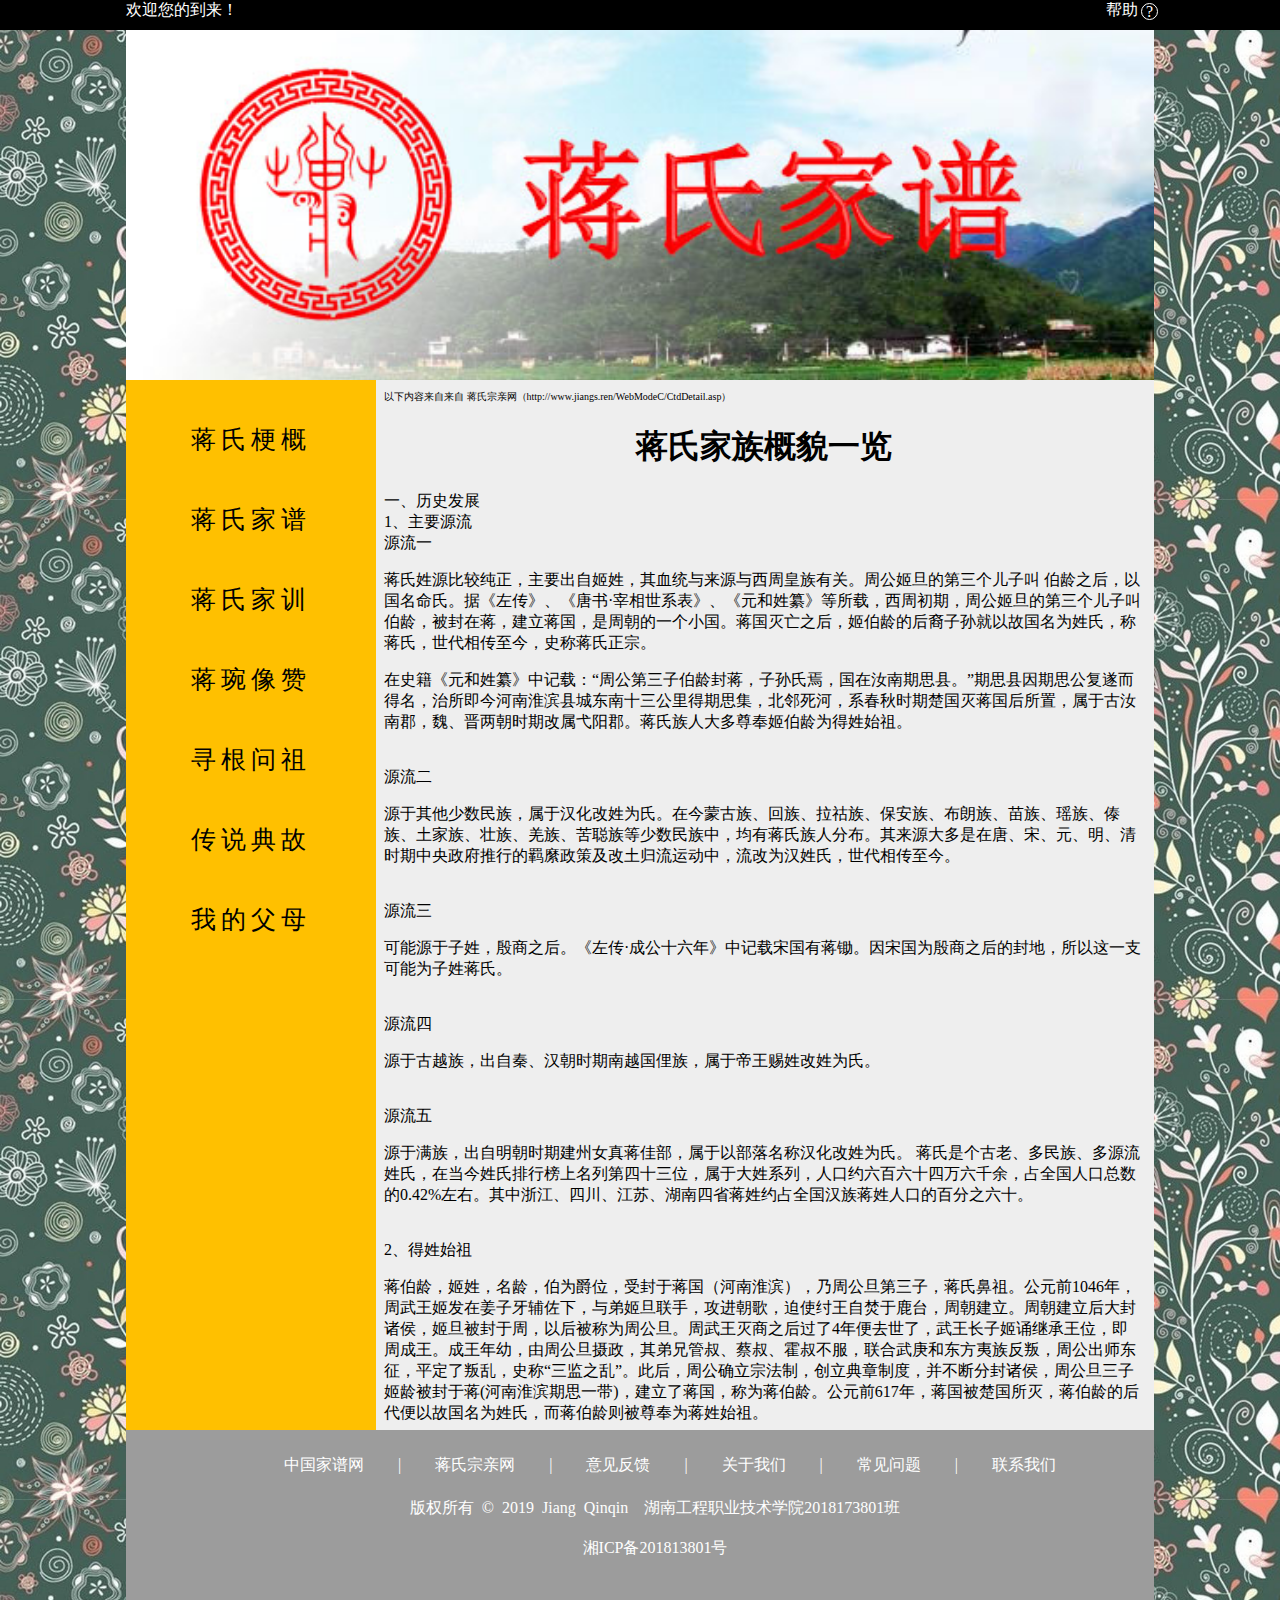
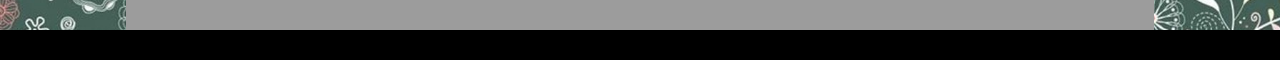
<file: index.html>
<!doctype html>
<html>
<head>
<meta charset="utf-8">
<title>家谱网</title>
</head>

	<link rel="stylesheet" type="text/css" href="css/main.css"/>
<body>
	<!--这是黑色宽-->
	<div id="top">
		<div id="Top">
			<div id="TopWelcome">欢迎您的到来！</div>
			<div id="TopHelp"><a href="help.html" id="help" name="help" target="_blank">帮助<div class="FuHao">?</div></a></div>
		</div>
	</div>
<!--	内容区-->
	<div id="cont">
<!--		上大标题图片-->
		<div id="picture"></div>
<!--		下-->
		<div id="bot">
<!--			列表-->
			<div id="left">
				<ul>
					<li><a href="1.html" target="main">蒋氏梗概</a></li>
					<li><a href="2.html" target="main">蒋氏家谱</a></li>
					<li><a href="3.html" target="main">蒋氏家训</a></li>
					<li><a href="4.html" target="main">蒋琬像赞</a></li>
					<li><a href="5.html" target="main">寻根问祖</a></li>
					<li><a href="6.html" target="main">传说典故</a></li>
					<li><a href="7.html" target="main">我的父母</a></li>
					
				</ul>
			</div>
<!--			内容-->
			<div id="right">
				<iframe name="main" width="100%" height="100%" scrolling="auto" frameborder="0" src="1.html"></iframe>
			</div>
		</div>
		<!--联系我们-->
		<div id="footer">
			<div id="web">
			<a href="http://www.jiapu.tv/" target="_blank">中国家谱网</a>
				<span>|</span>
			<a href="http://www.jiangs.ren/jiangs.htm" target="_blank">蒋氏宗亲网</a>
				<span>|</span>
				<a>意见反馈</a>
				<span>|</span>
				<a>关于我们</a>
				<span>|</span>
				<a>常见问题</a>
				<span>|</span>
				<a>联系我们</a>
			
			</div>
			<br>
			<div id="copyright">
			<span>版权所有&nbsp;&nbsp;&copy;&nbsp;&nbsp;2019&nbsp;&nbsp;Jiang&nbsp;&nbsp;Qinqin&nbsp;&nbsp;&nbsp;&nbsp;湖南工程职业技术学院2018173801班</span>
			</div>
			
			<div id="record">
			<span>湘ICP备201813801号</span>
			</div>
		</div>
	</div>
<div id="last">
	</div>
</body>
</html>
</file>
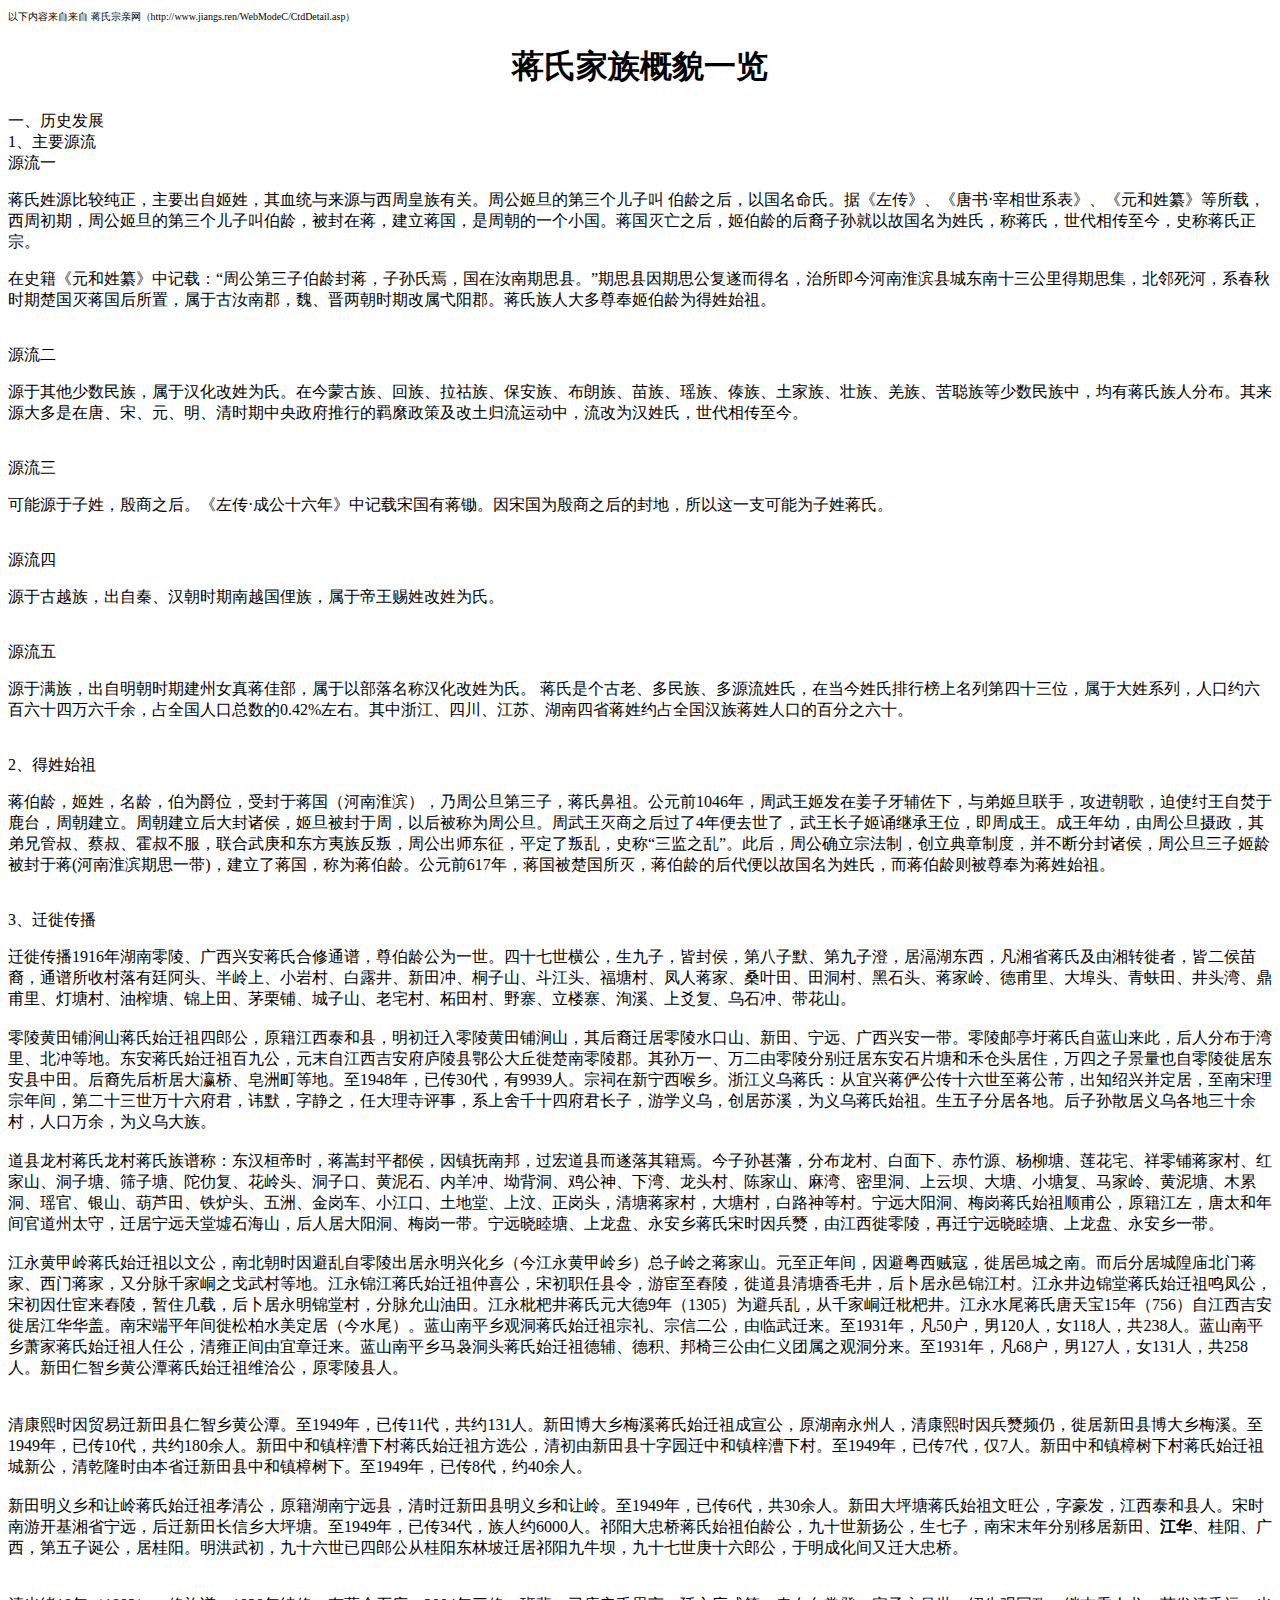
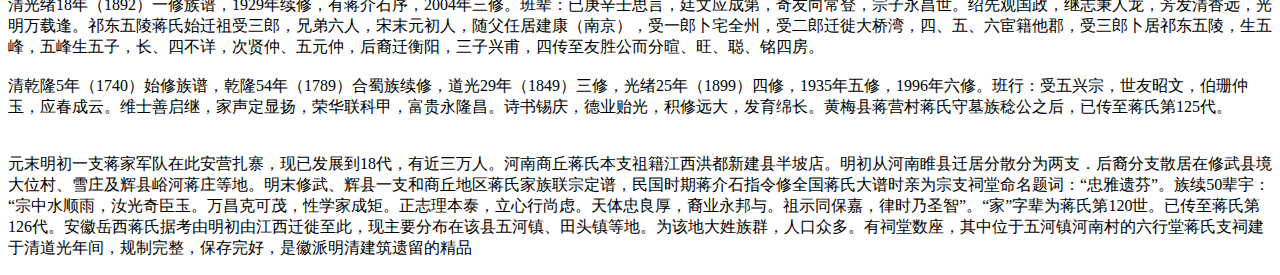
<file: 1.html>
<!doctype html>
<html>
<head>
<meta charset="utf-8">
<title>蒋氏梗概</title>
</head>
	<style type="text/css">
		#tips,a{
			font-size: 10px;
			color:black;
			text-decoration: none;
			}
		h1{
			text-align: center;
		}
	</style>
<body>
	<p id="tips">以下内容来自来自&nbsp;<a href="http://www.jiangs.ren/WebModeC/CtdDetail.asp" target="_blank">蒋氏宗亲网（http://www.jiangs.ren/WebModeC/CtdDetail.asp）</a></p>
<h1>蒋氏家族概貌一览</h1>
 一、历史发展
<br>
1、主要源流
<br>
源流一
<p>
蒋氏姓源比较纯正，主要出自姬姓，其血统与来源与西周皇族有关。周公姬旦的第三个儿子叫 伯龄之后，以国名命氏。据《左传》、《唐书·宰相世系表》、《元和姓纂》等所载，西周初期，周公姬旦的第三个儿子叫伯龄，被封在蒋，建立蒋国，是周朝的一个小国。蒋国灭亡之后，姬伯龄的后裔子孙就以故国名为姓氏，称蒋氏，世代相传至今，史称蒋氏正宗。
</p>
<p>
在史籍《元和姓纂》中记载：“周公第三子伯龄封蒋，子孙氏焉，国在汝南期思县。”期思县因期思公复遂而得名，治所即今河南淮滨县城东南十三公里得期思集，北邻死河，系春秋时期楚国灭蒋国后所置，属于古汝南郡，魏、晋两朝时期改属弋阳郡。蒋氏族人大多尊奉姬伯龄为得姓始祖。
</p>
	<br>

源流二
<p>
	源于其他少数民族，属于汉化改姓为氏。在今蒙古族、回族、拉祜族、保安族、布朗族、苗族、瑶族、傣族、土家族、壮族、羌族、苦聪族等少数民族中，均有蒋氏族人分布。其来源大多是在唐、宋、元、明、清时期中央政府推行的羁縻政策及改土归流运动中，流改为汉姓氏，世代相传至今。
</p>
<br>
源流三
<p>
	可能源于子姓，殷商之后。《左传·成公十六年》中记载宋国有蒋锄。因宋国为殷商之后的封地，所以这一支可能为子姓蒋氏。
</p>
<br>
源流四
<p>
源于古越族，出自秦、汉朝时期南越国俚族，属于帝王赐姓改姓为氏。
</p>
<br>
源流五
<p>
源于满族，出自明朝时期建州女真蒋佳部，属于以部落名称汉化改姓为氏。
蒋氏是个古老、多民族、多源流姓氏，在当今姓氏排行榜上名列第四十三位，属于大姓系列，人口约六百六十四万六千余，占全国人口总数的0.42%左右。其中浙江、四川、江苏、湖南四省蒋姓约占全国汉族蒋姓人口的百分之六十。
</p>
<br>
2、得姓始祖
<p>
蒋伯龄，姬姓，名龄，伯为爵位，受封于蒋国（河南淮滨），乃周公旦第三子，蒋氏鼻祖。公元前1046年，周武王姬发在姜子牙辅佐下，与弟姬旦联手，攻进朝歌，迫使纣王自焚于鹿台，周朝建立。周朝建立后大封诸侯，姬旦被封于周，以后被称为周公旦。周武王灭商之后过了4年便去世了，武王长子姬诵继承王位，即周成王。成王年幼，由周公旦摄政，其弟兄管叔、蔡叔、霍叔不服，联合武庚和东方夷族反叛，周公出师东征，平定了叛乱，史称“三监之乱”。此后，周公确立宗法制，创立典章制度，并不断分封诸侯，周公旦三子姬龄被封于蒋(河南淮滨期思一带)，建立了蒋国，称为蒋伯龄。公元前617年，蒋国被楚国所灭，蒋伯龄的后代便以故国名为姓氏，而蒋伯龄则被尊奉为蒋姓始祖。
</p>
	<br>
3、迁徙传播
<p>
迁徙传播1916年湖南零陵、广西兴安蒋氏合修通谱，尊伯龄公为一世。四十七世横公，生九子，皆封侯，第八子默、第九子澄，居滆湖东西，凡湘省蒋氏及由湘转徙者，皆二侯苗裔，通谱所收村落有廷阿头、半岭上、小岩村、白露井、新田冲、桐子山、斗江头、福塘村、凤人蒋家、桑叶田、田洞村、黑石头、蒋家岭、德甫里、大埠头、青蚨田、井头湾、鼎甫里、灯塘村、油榨塘、锦上田、茅栗铺、城子山、老宅村、柘田村、野寨、立楼寨、洵溪、上爻复、乌石冲、带花山。
	<br>
	<br>零陵黄田铺涧山蒋氏始迁祖四郎公，原籍江西泰和县，明初迁入零陵黄田铺涧山，其后裔迁居零陵水口山、新田、宁远、广西兴安一带。零陵邮亭圩蒋氏自蓝山来此，后人分布于湾里、北冲等地。东安蒋氏始迁祖百九公，元末自江西吉安府庐陵县鄂公大丘徙楚南零陵郡。其孙万一、万二由零陵分别迁居东安石片塘和禾仓头居住，万四之子景量也自零陵徙居东安县中田。后裔先后析居大瀛桥、皂洲町等地。至1948年，已传30代，有9939人。宗祠在新宁西喉乡。浙江义乌蒋氏：从宜兴蒋俨公传十六世至蒋公芾，出知绍兴并定居，至南宋理宗年间，第二十三世万十六府君，讳默，字静之，任大理寺评事，系上舍千十四府君长子，游学义乌，创居苏溪，为义乌蒋氏始祖。生五子分居各地。后子孙散居义乌各地三十余村，人口万余，为义乌大族。
	<br>
	<br>道县龙村蒋氏龙村蒋氏族谱称：东汉桓帝时，蒋嵩封平都侯，因镇抚南邦，过宏道县而遂落其籍焉。今子孙甚藩，分布龙村、白面下、赤竹源、杨柳塘、莲花宅、祥零铺蒋家村、红家山、洞子塘、筛子塘、陀仂复、花岭头、洞子口、黄泥石、内羊冲、坳背洞、鸡公神、下湾、龙头村、陈家山、麻湾、密里洞、上云坝、大塘、小塘复、马家岭、黄泥塘、木累洞、瑶官、银山、葫芦田、铁炉头、五洲、金岗车、小江口、土地堂、上汶、正岗头，清塘蒋家村，大塘村，白路神等村。宁远大阳洞、梅岗蒋氏始祖顺甫公，原籍江左，唐太和年间官道州太守，迁居宁远天堂墟石海山，后人居大阳洞、梅岗一带。宁远晓睦塘、上龙盘、永安乡蒋氏宋时因兵燹，由江西徙零陵，再迁宁远晓睦塘、上龙盘、永安乡一带。
	<br>
	<br>江永黄甲岭蒋氏始迁祖以文公，南北朝时因避乱自零陵出居永明兴化乡（今江永黄甲岭乡）总子岭之蒋家山。元至正年间，因避粤西贼寇，徙居邑城之南。而后分居城隍庙北门蒋家、西门蒋家，又分脉千家峒之戈武村等地。江永锦江蒋氏始迁祖仲喜公，宋初职任县令，游宦至舂陵，徙道县清塘香毛井，后卜居永邑锦江村。江永井边锦堂蒋氏始迁祖鸣凤公，宋初因仕宦来舂陵，暂住几载，后卜居永明锦堂村，分脉允山油田。江永枇杷井蒋氏元大德9年（1305）为避兵乱，从千家峒迁枇杷井。江永水尾蒋氏唐天宝15年（756）自江西吉安徙居江华华盖。南宋端平年间徙松柏水美定居（今水尾）。蓝山南平乡观洞蒋氏始迁祖宗礼、宗信二公，由临武迁来。至1931年，凡50户，男120人，女118人，共238人。蓝山南平乡萧家蒋氏始迁祖人任公，清雍正间由宜章迁来。蓝山南平乡马袅洞头蒋氏始迁祖德辅、德积、邦椅三公由仁义团属之观洞分来。至1931年，凡68户，男127人，女131人，共258人。新田仁智乡黄公潭蒋氏始迁祖维洽公，原零陵县人。
	<br>
	<br>
	<br>清康熙时因贸易迁新田县仁智乡黄公潭。至1949年，已传11代，共约131人。新田博大乡梅溪蒋氏始迁祖成宣公，原湖南永州人，清康熙时因兵燹频仍，徙居新田县博大乡梅溪。至1949年，已传10代，共约180余人。新田中和镇梓漕下村蒋氏始迁祖方选公，清初由新田县十字园迁中和镇梓漕下村。至1949年，已传7代，仅7人。新田中和镇樟树下村蒋氏始迁祖城新公，清乾隆时由本省迁新田县中和镇樟树下。至1949年，已传8代，约40余人。
	<br>
	<br>新田明义乡和让岭蒋氏始迁祖孝清公，原籍湖南宁远县，清时迁新田县明义乡和让岭。至1949年，已传6代，共30余人。新田大坪塘蒋氏始祖文旺公，字豪发，江西泰和县人。宋时南游开基湘省宁远，后迁新田长信乡大坪塘。至1949年，已传34代，族人约6000人。祁阳大忠桥蒋氏始祖伯龄公，九十世新扬公，生七子，南宋末年分别移居新田、<b>江华</b>、桂阳、广西，第五子诞公，居桂阳。明洪武初，九十六世已四郎公从桂阳东林坡迁居祁阳九牛坝，九十七世庚十六郎公，于明成化间又迁大忠桥。
	<br>
	<br>
	<br>清光绪18年（1892）一修族谱，1929年续修，有蒋介石序，2004年三修。班辈：已庚辛壬思言，廷文应成第，奇友向常登，宗子永昌世。绍先观国政，继志秉人龙，芳发清香远，光明万载逢。祁东五陵蒋氏始迁祖受三郎，兄弟六人，宋末元初人，随父任居建康（南京），受一郎卜宅全州，受二郎迁徙大桥湾，四、五、六宦籍他郡，受三郎卜居祁东五陵，生五峰，五峰生五子，长、四不详，次贤仲、五元仲，后裔迁衡阳，三子兴甫，四传至友胜公而分暄、旺、聪、铭四房。
	<br>
	<br>清乾隆5年（1740）始修族谱，乾隆54年（1789）合蜀族续修，道光29年（1849）三修，光绪25年（1899）四修，1935年五修，1996年六修。班行：受五兴宗，世友昭文，伯珊仲玉，应春成云。维士善启继，家声定显扬，荣华联科甲，富贵永隆昌。诗书锡庆，德业贻光，积修远大，发育绵长。黄梅县蒋营村蒋氏守墓族稔公之后，已传至蒋氏第125代。
	<br>
	<br>
	<br>元末明初一支蒋家军队在此安营扎寨，现已发展到18代，有近三万人。河南商丘蒋氏本支祖籍江西洪都新建县半坡店。明初从河南睢县迁居分散分为两支．后裔分支散居在修武县境大位村、雪庄及辉县峪河蒋庄等地。明末修武、辉县一支和商丘地区蒋氏家族联宗定谱，民国时期蒋介石指令修全国蒋氏大谱时亲为宗支祠堂命名题词：“忠雅遗芬”。族续50辈宇：“宗中水顺雨，汝光奇臣玉。万昌克可茂，性学家成矩。正志理本泰，立心行尚虑。天体忠良厚，裔业永邦与。祖示同保嘉，律时乃圣智”。“家”字辈为蒋氏第120世。已传至蒋氏第126代。安徽岳西蒋氏据考由明初由江西迁徙至此，现主要分布在该县五河镇、田头镇等地。为该地大姓族群，人口众多。有祠堂数座，其中位于五河镇河南村的六行堂蒋氏支祠建于清道光年间，规制完整，保存完好，是徽派明清建筑遗留的精品
</p>
</body>
</html>
</file>
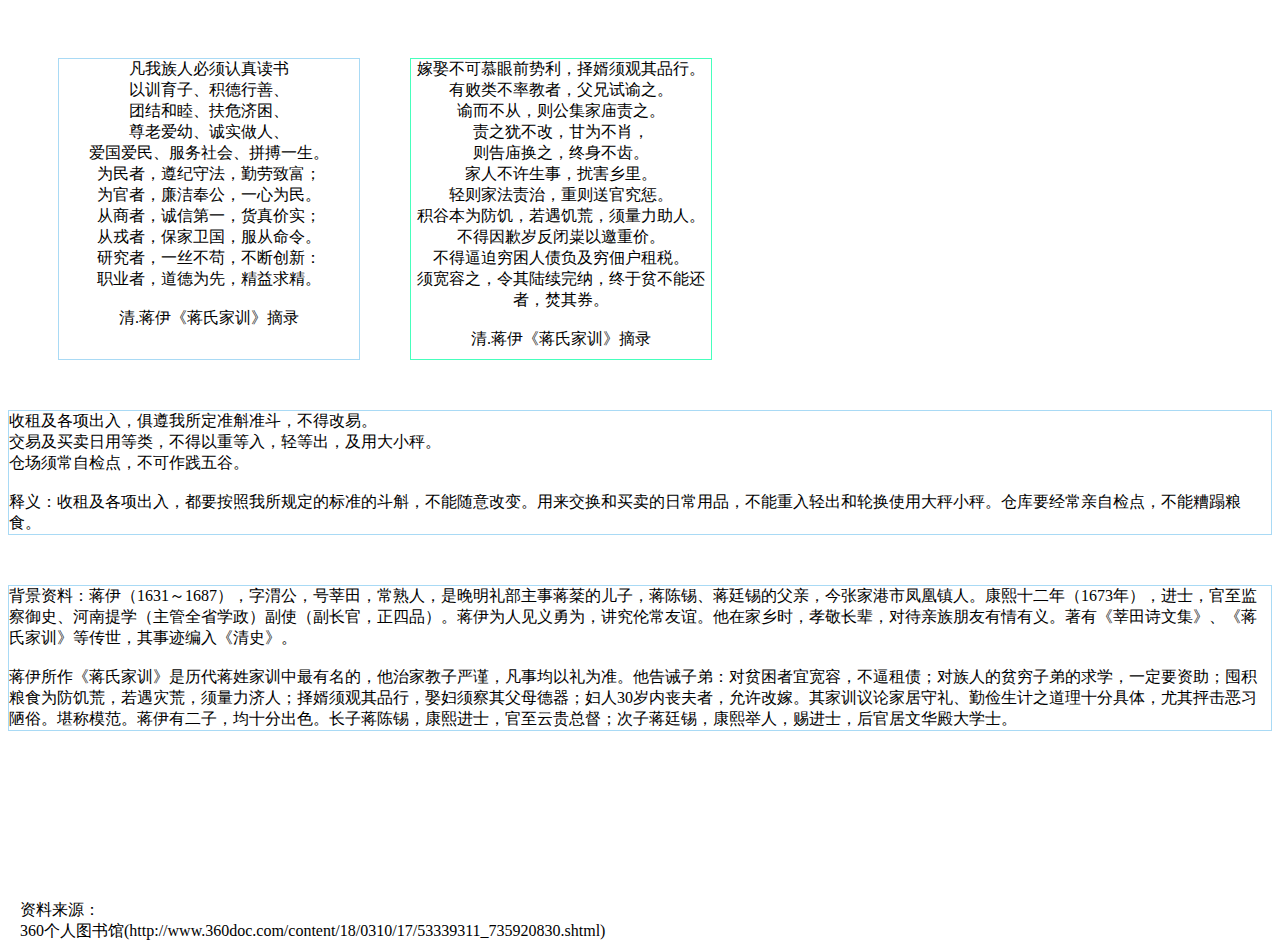
<file: 3.html>
<!doctype html>
<html>
<head>
<meta charset="utf-8">
<title>蒋氏家训</title>
	<style type="text/css">
		div{float:left;}
		#Tip1{
			width:300px;
			height:300px;
			border:1px solid #A9DAF5;
			text-align: center;
			margin-top:50px;
			margin-left: 50px;
		}
		#Tip1:hover,#Tip2:hover{
			margin-top:0px;
			box-shadow:darkgrey 10px 10px 30px 5px ;
			border:0px solid #A9DAF5;
		}
		
		#Tip2{
			width:300px;
			height:300px;
			margin-top: 50px;
			margin-left:50px;
			border:1px solid #46FFBC;
			text-align: center;
		}

		#Tip3,#Tip4{
		border:1px solid #A9DAF5;
		margin-top: 50px;}
		
		#Tip3:hover,#Tip4:hover
		{margin-top:25px;
		box-shadow:darkgrey 10px 10px 30px 5px ;
		border:0px solid #A9DAF5;}
		
		#Tip5{position:absolute;
		left:20px;
		top:900px;}
	</style>
</head>

<body>
<div id="Tip1">
凡我族人必须认真读书<br>以训育子、积德行善、<br>团结和睦、扶危济困、<br>尊老爱幼、诚实做人、<br>爱国爱民、服务社会、拼搏一生。<br>为民者，遵纪守法，勤劳致富；<br>
为官者，廉洁奉公，一心为民。<br>从商者，诚信第一，货真价实；<br>从戎者，保家卫国，服从命令。<br>研究者，一丝不苟，不断创新：<br>
职业者，道德为先，精益求精。 
<br><br>

清.蒋伊《蒋氏家训》摘录
</div>

<div id="Tip2">
嫁娶不可慕眼前势利，择婿须观其品行。<br>有败类不率教者，父兄试谕之。<br>谕而不从，则公集家庙责之。<br>责之犹不改，甘为不肖，<br>则告庙换之，终身不齿。<br>
家人不许生事，扰害乡里。<br>轻则家法责治，重则送官究惩。<br>积谷本为防饥，若遇饥荒，须量力助人。<br>不得因歉岁反闭粜以邀重价。<br>不得逼迫穷困人债负及穷佃户租税。
<br>须宽容之，令其陆续完纳，终于贫不能还者，焚其券。
<br><br>

清.蒋伊《蒋氏家训》摘录
</div>
	
<div id="Tip3">
收租及各项出入，俱遵我所定准斛准斗，不得改易。<br>交易及买卖日用等类，不得以重等入，轻等出，及用大小秤。
<br>仓场须常自检点，不可作践五谷。 
<br><br>

释义：收租及各项出入，都要按照我所规定的标准的斗斛，不能随意改变。用来交换和买卖的日常用品，不能重入轻出和轮换使用大秤小秤。仓库要经常亲自检点，不能糟蹋粮食。
</div>
<div id="Tip4">
背景资料：蒋伊（1631～1687），字渭公，号莘田，常熟人，是晚明礼部主事蒋棻的儿子，蒋陈锡、蒋廷锡的父亲，今张家港市凤凰镇人。康熙十二年（1673年），进士，官至监察御史、河南提学（主管全省学政）副使（副长官，正四品）。蒋伊为人见义勇为，讲究伦常友谊。他在家乡时，孝敬长辈，对待亲族朋友有情有义。著有《莘田诗文集》、《蒋氏家训》等传世，其事迹编入《清史》。
<br><br>

蒋伊所作《蒋氏家训》是历代蒋姓家训中最有名的，他治家教子严谨，凡事均以礼为准。他告诫子弟：对贫困者宜宽容，不逼租债；对族人的贫穷子弟的求学，一定要资助；囤积粮食为防饥荒，若遇灾荒，须量力济人；择婿须观其品行，娶妇须察其父母德器；妇人30岁内丧夫者，允许改嫁。其家训议论家居守礼、勤俭生计之道理十分具体，尤其抨击恶习陋俗。堪称模范。蒋伊有二子，均十分出色。长子蒋陈锡，康熙进士，官至云贵总督；次子蒋廷锡，康熙举人，赐进士，后官居文华殿大学士。
</div>
<div  id="Tip5">资料来源：<br>360个人图书馆(http://www.360doc.com/content/18/0310/17/53339311_735920830.shtml)</div>
</body>
</html>
</file>
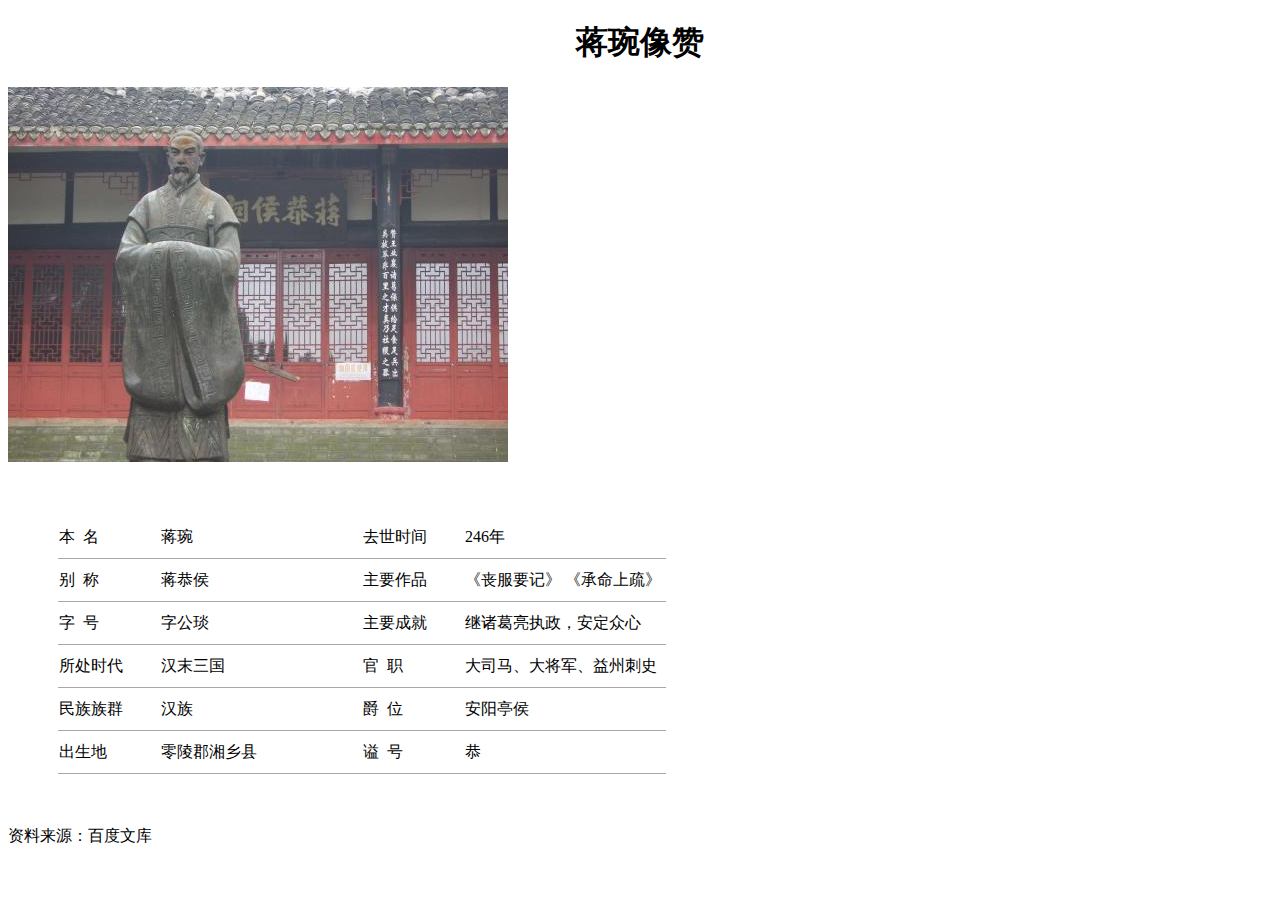
<file: 4.html>
<!doctype html>
<html>
<head>
<meta charset="utf-8">
<title>政治家蒋琬</title>
	<style type="text/css">
		table{margin-top: 50px;
		margin-left: 50px;}
		td{
			line-height: 40px;
			border-bottom:1px solid #ADA4A4;
		}
		.Title{
			width:100px;
		}
		.content{
			width:200px;
		}
	</style>
</head>

<body>
	<h1 align="center">蒋琬像赞</h1>
		<img src="img/JiangWang.jpg">
	<table border="0" cellspacing="0">
		<tr>
			<td class="Title">本&nbsp;&nbsp;名</td>
			<td class="content">蒋琬</td>
			<td class="Title">去世时间</td>
			<td class="content">246年</td>
		</tr>
		<tr>
			<td class="Title">别&nbsp;&nbsp;称</td>
			<td class="content">蒋恭侯</td>
			<td class="Title">主要作品</td>
			<td class="content">《丧服要记》&nbsp;《承命上疏》</td>
		</tr>
		<tr>
			<td class="Title">字&nbsp;&nbsp;号</td>
			<td class="content">字公琰</td>
			<td class="Title">主要成就</td>
			<td class="content">继诸葛亮执政，安定众心</td>
		</tr>
		<tr>
			<td class="Title">所处时代</td>
			<td class="content">汉末三国</td>
			<td class="Title">官&nbsp;&nbsp;职</td>
			<td class="content">大司马、大将军、益州刺史</td>
		</tr>
		<tr>
			<td class="Title">民族族群</td>
			<td class="content">汉族</td>
			<td class="Title">爵&nbsp;&nbsp;位</td>
			<td class="content">安阳亭侯</td>
		</tr>
		<tr>
			<td class="Title">出生地</td>
			<td class="content">零陵郡湘乡县</td>
			<td class="Title">谥&nbsp;&nbsp;号</td>
			<td class="content">恭</td>
		</tr>
	</table>
	<br><br>
	<p>资料来源：百度文库</p>
</body>
</html>
</file>
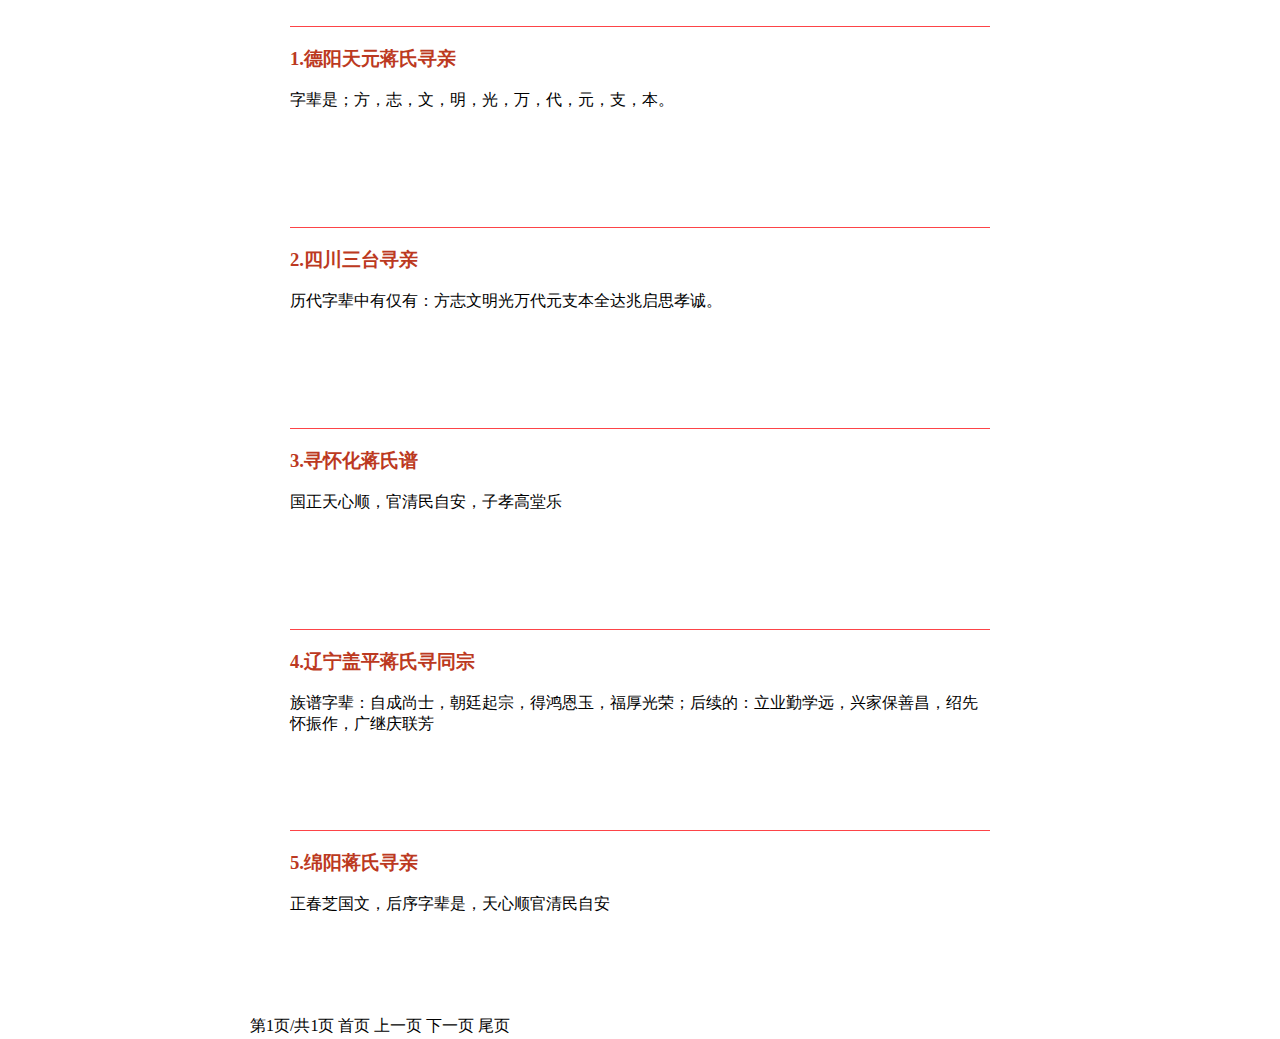
<file: 5.html>
<!doctype html>
<html>
<head>
<meta charset="utf-8">
<title>寻根问祖</title>
	<style type="text/css">
		div{
			width:700px;
			height: 200px;
			border-top: 1px solid #FD4447;
			margin: 0px auto;
			
		}
		p{	
			position: absolute;
			top:1000px;	
			left:250px;
		}
		h3{
			color:#BC3921;
		}
	</style>
</head>

<body>
	<br>
<div>
<h3>1.德阳天元蒋氏寻亲</h3>
字辈是；方，志，文，明，光，万，代，元，支，本。
</div> 
<div>
<h3>2.四川三台寻亲</h3>
历代字辈中有仅有：方志文明光万代元支本全达兆启思孝诚。
</div> 
<div>
<h3>3.寻怀化蒋氏谱</h3>
国正天心顺，官清民自安，子孝高堂乐
</div>
<div>
<h3>4.辽宁盖平蒋氏寻同宗</h3>
族谱字辈：自成尚士，朝廷起宗，得鸿恩玉，福厚光荣；后续的：立业勤学远，兴家保善昌，绍先怀振作，广继庆联芳
 </div>
<div>
<h3>5.绵阳蒋氏寻亲</h3>
正春芝国文，后序字辈是，天心顺官清民自安

</div>
	<p>第1页/共1页 首页 上一页 下一页 尾页</p>
</body>
</html>
</file>
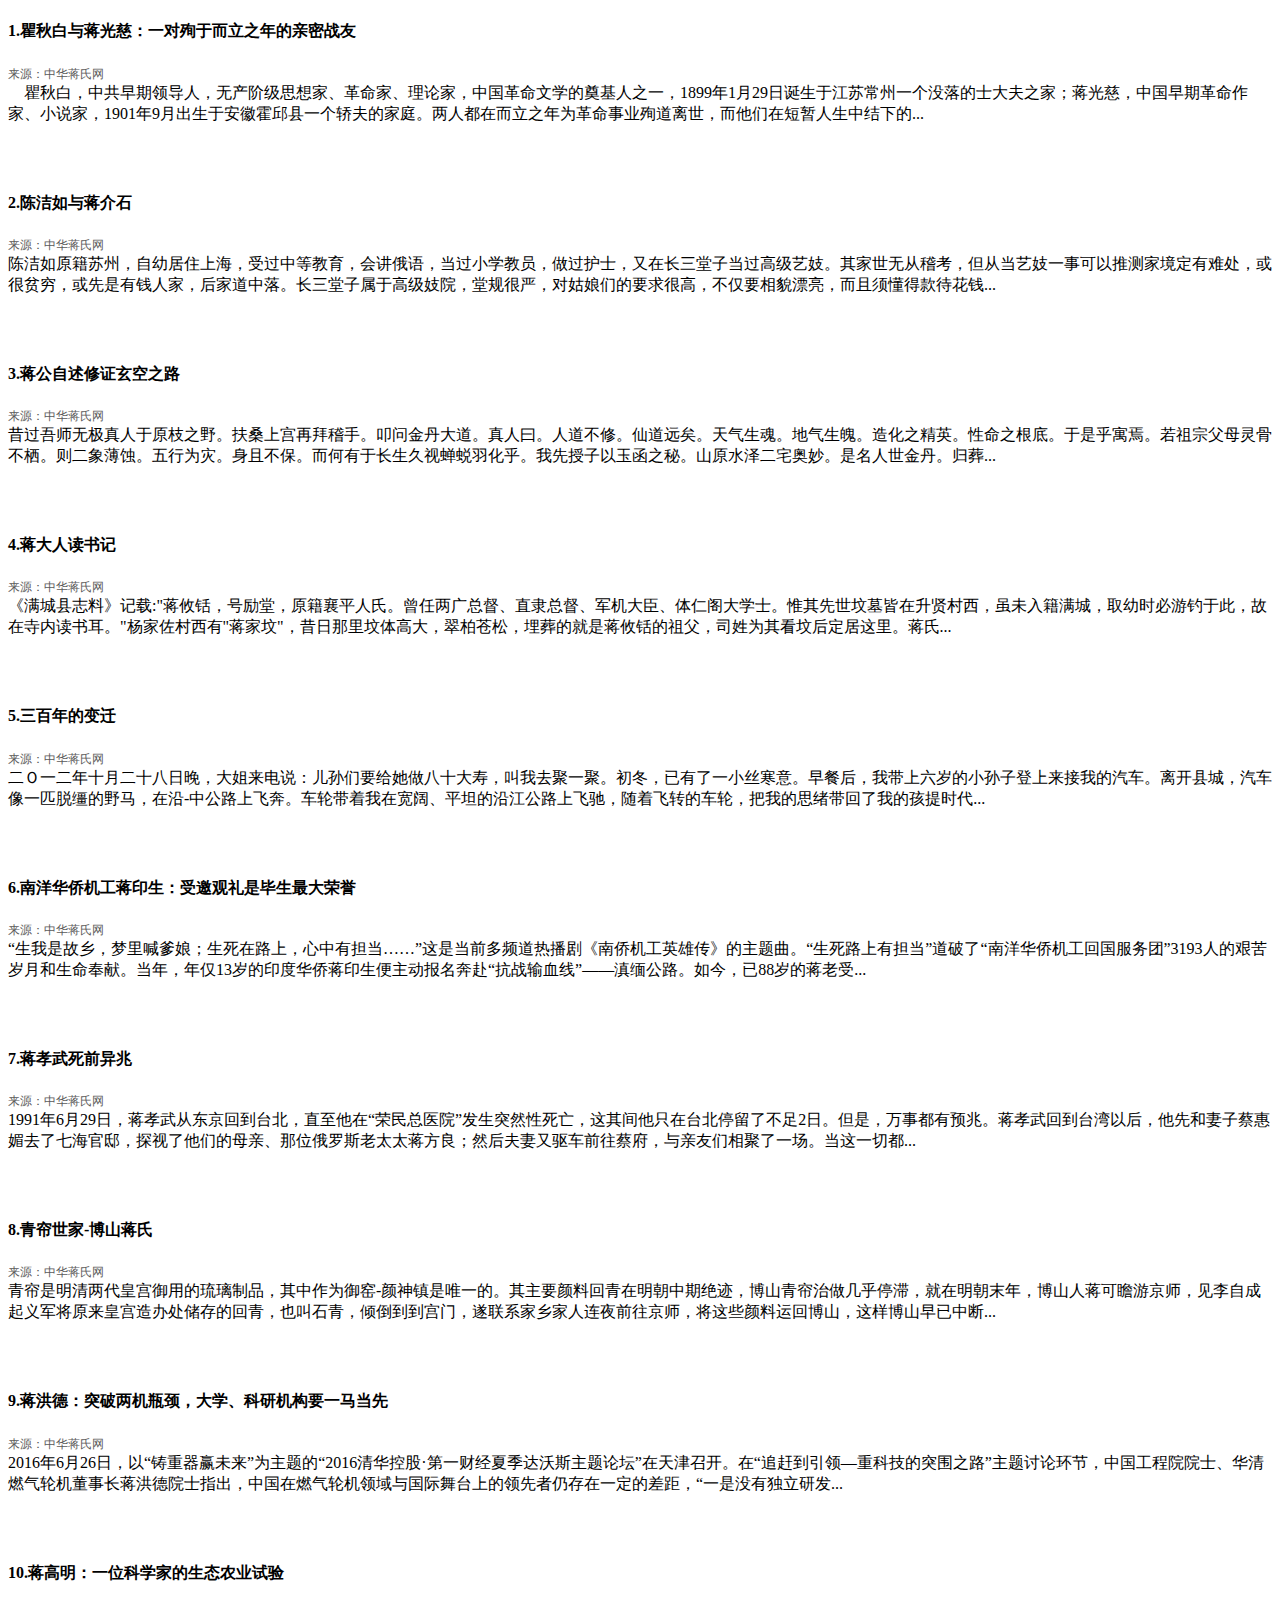
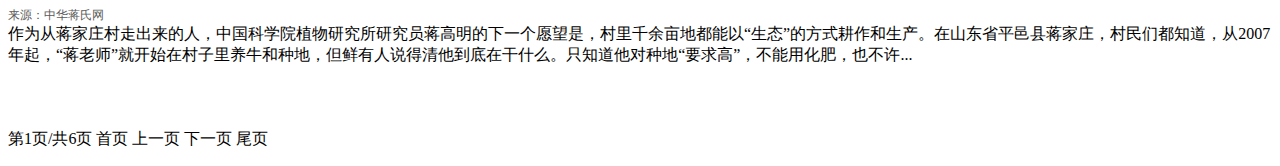
<file: 6.html>
<!doctype html>
<html>
<head>
<meta charset="utf-8">
<title>传说典故</title>
</head>
<style type="text/css">
	a{color:black;text-decoration: none;	}
	div{	width:auto;
		height:150px;}
	div:hover{
		background-color: #C4C4C4;
	}
	span{
		font-size: 12px;
		color:#5C5B5B;
	}
</style>
<body>
<div>
	<a href="http://www.jiangs.ren/WebModeC/Cdlist.asp?lb=7" target="_blank">
<h4>1.瞿秋白与蒋光慈：一对殉于而立之年的亲密战友</h4>
<span>来源：中华蒋氏网</span><br>
　瞿秋白，中共早期领导人，无产阶级思想家、革命家、理论家，中国革命文学的奠基人之一，1899年1月29日诞生于江苏常州一个没落的士大夫之家；蒋光慈，中国早期革命作家、小说家，1901年9月出生于安徽霍邱县一个轿夫的家庭。两人都在而立之年为革命事业殉道离世，而他们在短暂人生中结下的...
 </a></div>	
<div>
	<a href="http://www.jiangs.ren/WebModeC/Cdlist.asp?lb=7" target="_blank">
<h4>2.陈洁如与蒋介石</h4>
<span>来源：中华蒋氏网 </span><br>
陈洁如原籍苏州，自幼居住上海，受过中等教育，会讲俄语，当过小学教员，做过护士，又在长三堂子当过高级艺妓。其家世无从稽考，但从当艺妓一事可以推测家境定有难处，或很贫穷，或先是有钱人家，后家道中落。长三堂子属于高级妓院，堂规很严，对姑娘们的要求很高，不仅要相貌漂亮，而且须懂得款待花钱...
 </a></div>	
<div>
<h4>3.蒋公自述修证玄空之路</h4>
	<a href="http://www.jiangs.ren/WebModeC/Cdlist.asp?lb=7" target="_blank">
<span>来源：中华蒋氏网  </span><br>
昔过吾师无极真人于原枝之野。扶桑上宫再拜稽手。叩问金丹大道。真人曰。人道不修。仙道远矣。天气生魂。地气生魄。造化之精英。性命之根底。于是乎寓焉。若祖宗父母灵骨不栖。则二象薄蚀。五行为灾。身且不保。而何有于长生久视蝉蜕羽化乎。我先授子以玉函之秘。山原水泽二宅奥妙。是名人世金丹。归葬...
 </a></div>	
<div>
<h4>4.蒋大人读书记</h4>
	<a href="http://www.jiangs.ren/WebModeC/Cdlist.asp?lb=7" target="_blank">
<span>来源：中华蒋氏网  </span><br>
《满城县志料》记载:"蒋攸铦，号励堂，原籍襄平人氏。曾任两广总督、直隶总督、军机大臣、体仁阁大学士。惟其先世坟墓皆在升贤村西，虽未入籍满城，取幼时必游钓于此，故在寺内读书耳。"杨家佐村西有"蒋家坟"，昔日那里坟体高大，翠柏苍松，埋葬的就是蒋攸铦的祖父，司姓为其看坟后定居这里。蒋氏...
 </a></div>	
<div>
<h4>5.三百年的变迁</h4>
	<a href="http://www.jiangs.ren/WebModeC/Cdlist.asp?lb=7" target="_blank">
<span>来源：中华蒋氏网  </span>  <br>
二Ｏ一二年十月二十八日晚，大姐来电说：儿孙们要给她做八十大寿，叫我去聚一聚。初冬，已有了一小丝寒意。早餐后，我带上六岁的小孙子登上来接我的汽车。离开县城，汽车像一匹脱缰的野马，在沿-中公路上飞奔。车轮带着我在宽阔、平坦的沿江公路上飞驰，随着飞转的车轮，把我的思绪带回了我的孩提时代...
 </a></div>	
<div>
<h4>6.南洋华侨机工蒋印生：受邀观礼是毕生最大荣誉</h4>
	<a href="http://www.jiangs.ren/WebModeC/Cdlist.asp?lb=7" target="_blank">
<span>来源：中华蒋氏网  </span><br>
“生我是故乡，梦里喊爹娘；生死在路上，心中有担当……”这是当前多频道热播剧《南侨机工英雄传》的主题曲。“生死路上有担当”道破了“南洋华侨机工回国服务团”3193人的艰苦岁月和生命奉献。当年，年仅13岁的印度华侨蒋印生便主动报名奔赴“抗战输血线”——滇缅公路。如今，已88岁的蒋老受...
 </a></div>	
<div>
<h4>7.蒋孝武死前异兆</h4>
	<a href="http://www.jiangs.ren/WebModeC/Cdlist.asp?lb=7" target="_blank">
<span>来源：中华蒋氏网    </span><br>
1991年6月29日，蒋孝武从东京回到台北，直至他在“荣民总医院”发生突然性死亡，这其间他只在台北停留了不足2日。但是，万事都有预兆。蒋孝武回到台湾以后，他先和妻子蔡惠媚去了七海官邸，探视了他们的母亲、那位俄罗斯老太太蒋方良；然后夫妻又驱车前往蔡府，与亲友们相聚了一场。当这一切都...
 </a></div>	
<div>
<h4>8.青帘世家-博山蒋氏</h4>
	<a href="http://www.jiangs.ren/WebModeC/Cdlist.asp?lb=7" target="_blank">
<span>来源：中华蒋氏网 </span><br>
青帘是明清两代皇宫御用的琉璃制品，其中作为御窑-颜神镇是唯一的。其主要颜料回青在明朝中期绝迹，博山青帘治做几乎停滞，就在明朝末年，博山人蒋可瞻游京师，见李自成起义军将原来皇宫造办处储存的回青，也叫石青，倾倒到到宫门，遂联系家乡家人连夜前往京师，将这些颜料运回博山，这样博山早已中断...
 </a></div>	
<div>
<h4>9.蒋洪德：突破两机瓶颈，大学、科研机构要一马当先</h4>
	<a href="http://www.jiangs.ren/WebModeC/Cdlist.asp?lb=7" target="_blank">
<span>来源：中华蒋氏网   </span><br>
2016年6月26日，以“铸重器赢未来”为主题的“2016清华控股·第一财经夏季达沃斯主题论坛”在天津召开。在“追赶到引领—重科技的突围之路”主题讨论环节，中国工程院院士、华清燃气轮机董事长蒋洪德院士指出，中国在燃气轮机领域与国际舞台上的领先者仍存在一定的差距，“一是没有独立研发...
 </a></div>	
<div>
<h4>10.蒋高明：一位科学家的生态农业试验</h4>
	<a href="http://www.jiangs.ren/WebModeC/Cdlist.asp?lb=7" target="_blank">
<span>来源：中华蒋氏网 </span><br>
作为从蒋家庄村走出来的人，中国科学院植物研究所研究员蒋高明的下一个愿望是，村里千余亩地都能以“生态”的方式耕作和生产。在山东省平邑县蒋家庄，村民们都知道，从2007年起，“蒋老师”就开始在村子里养牛和种地，但鲜有人说得清他到底在干什么。只知道他对种地“要求高”，不能用化肥，也不许...
</a></div>	
<p>第1页/共6页 首页 上一页 下一页 尾页</p>

</body>
</html>
</file>
<file: css/main.css>
/*清除格式*/
*{margin: 0px;padding: 0px;
list-style-type: none;}
body{
	 background-image: url("../img/BGpicture.jpeg");
	 background-size: 500px;
}
/*Top的样式*/
#top,#last{
	width: auto;height: 30px;
	
	background: #000000;
	color:#fff;
/*	border: 2px solid #FF0000;*/
	
}
#Top{
	width:1028px;
	margin: 0px auto;
}
#TopWelcome{
	float: left;
}
#TopHelp{
	 margin-left: 950px;
}
#TopHelp a{
	 color:white;
	text-decoration: none;
}
.FuHao{
	width:15px;height: 15px;
	border-radius: 50%;
	border:1px solid #fff;
	line-height: 15px;
	margin-top: -18px;
	margin-left:65px;
	text-align: center;
}


/*内容区*/
#cont{
	width:1028px;
	height: auto;
	margin: 0px auto;
/*	background: #F9B0B1;*/
	background-color: #eeeeee;
}
/*标题图片*/
#picture{
	background-image: url("../img/title.jpg");
	background-repeat: no-repeat;
	background-size: 100% auto;
	background-position: 0px -100px;
	height: 350px;
}
/*下*/
#bot{
	width:1028px;height:1050px;
}
/*列表*/
#left{
	width:250px;
	height: 1050px;
	background-color: #ffc000;
	float:left;
}
#left ul li{
	margin-left: 35px;
	width:250px;
	height: 80px;
	line-height: 80px;
	font-size: 25px;
	letter-spacing:5px
		
}
#left ul{
	margin-top: 20px;
}
#left a{
	color:black;
	text-decoration: none;}
#left ul li a:hover{
	color:white;
	text-decoration-color: white;
	text-decoration:underline;
}
/*内容*/
#right{
	width:775px;
	height:1050px;
	background-color: #eeeeee;
	margin-left: 250px;
}
iframe{
	
}

/*联系我们*/
#footer{
	width:1028px;
	height: 200px;
	color:white;
	background-color: #9c9c9c;
	text-align:center; margin: 0 auto;
}
#web{
	width:auto;
	height: 50px;
	line-height: 70px;
}
#web ,a ,span{
	padding-left:30px;
	color:white;
	text-decoration: none;
}
#web a:hover{
	text-decoration:underline;
	text-decoration-color: white;
}
#copyright{
	width: auto;
	height: 20px;
	line-height: 20px;	
}
#record{
margin-top:20px;
}
</file>
